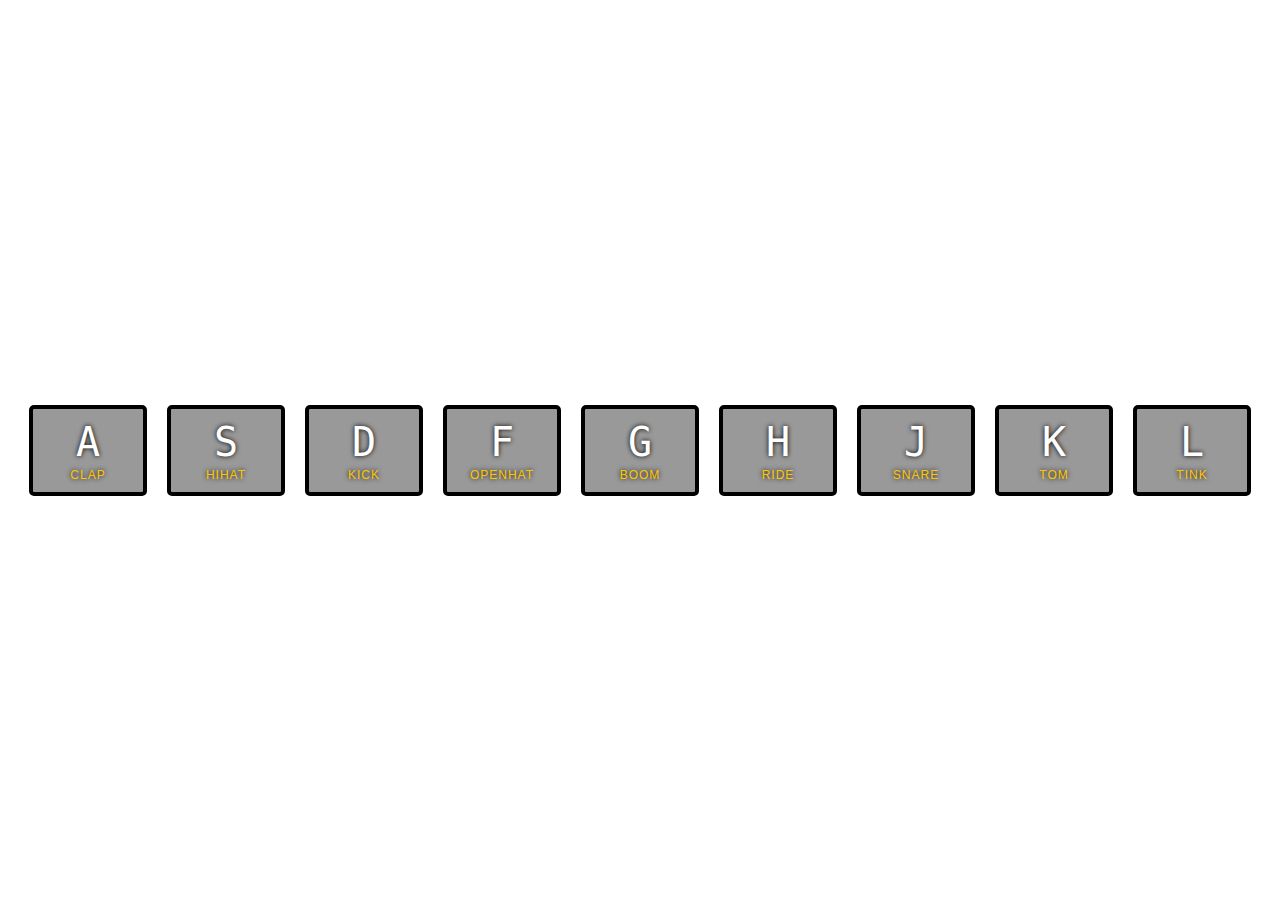
<file: 01 - JavaScript Drum Kit/index.html>
<!DOCTYPE html>
<html lang="en">
<head>
  <meta charset="utf-8">
  <title>JS Drum Kit</title>
  <link rel="stylesheet" href="style.css">
</head>
<body>
  <div class="keys">
    <div data-key="65" class="key">
      <kbd>A</kbd>
      <span class="sound">clap</span>
    </div>
    <div data-key="83" class="key">
      <kbd>S</kbd>
      <span class="sound">hihat</span>
    </div>
    <div data-key="68" class="key">
      <kbd>D</kbd>
      <span class="sound">kick</span>
    </div>
    <div data-key="70" class="key">
      <kbd>F</kbd>
      <span class="sound">openhat</span>
    </div>
    <div data-key="71" class="key">
      <kbd>G</kbd>
      <span class="sound">boom</span>
    </div>
    <div data-key="72" class="key">
      <kbd>H</kbd>
      <span class="sound">ride</span>
    </div>
    <div data-key="74" class="key">
      <kbd>J</kbd>
      <span class="sound">snare</span>
    </div>
    <div data-key="75" class="key">
      <kbd>K</kbd>
      <span class="sound">tom</span>
    </div>
    <div data-key="76" class="key">
      <kbd>L</kbd>
      <span class="sound">tink</span>
    </div>
  </div>
  <audio data-key="65" src="sounds/clap.wav"></audio>
  <audio data-key="83" src="sounds/hihat.wav"></audio>
  <audio data-key="68" src="sounds/kick.wav"></audio>
  <audio data-key="70" src="sounds/openhat.wav"></audio>
  <audio data-key="71" src="sounds/boom.wav"></audio>
  <audio data-key="72" src="sounds/ride.wav"></audio>
  <audio data-key="74" src="sounds/snare.wav"></audio>
  <audio data-key="75" src="sounds/tom.wav"></audio>
  <audio data-key="76" src="sounds/tink.wav"></audio>

  <script src="drumKit.js"></script>
</body>
</html>
</file>
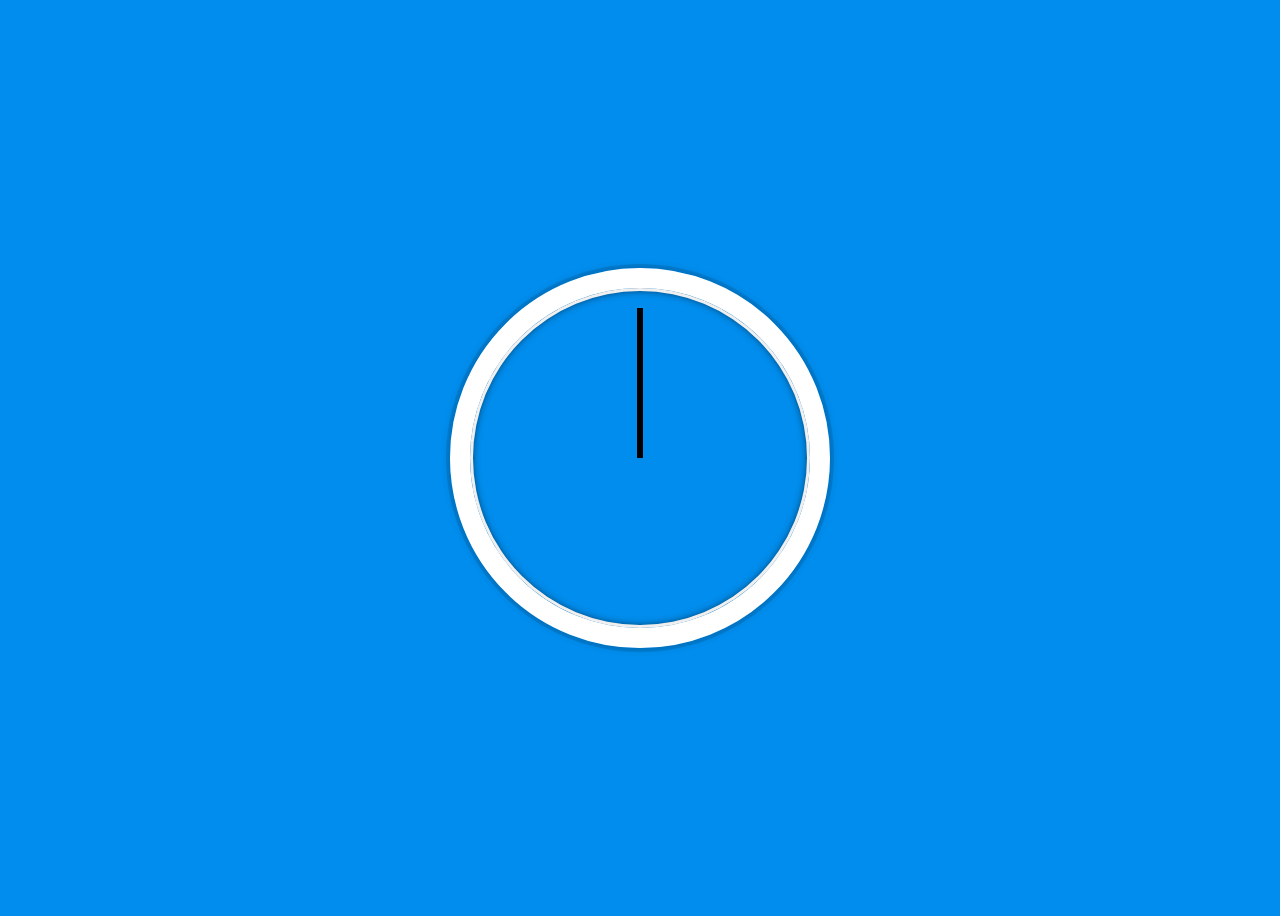
<file: 02 - JS + CSS Clock/index.html>
<!DOCTYPE html>
<html lang="en">
  <head>
    <meta charset="utf-8">
    <link rel="stylesheet" href="style.css">
    <title>Document</title>
  </head>
  <body>
    <div class="clock">
      <div class="clock-face">
        <div class="hand hour-hand"></div>
        <div class="hand min-hand"></div>
        <div class="hand second-hand"></div>
      </div>
    </div>
    <script src="clock.js"></script>
  </body>
</html>
</file>
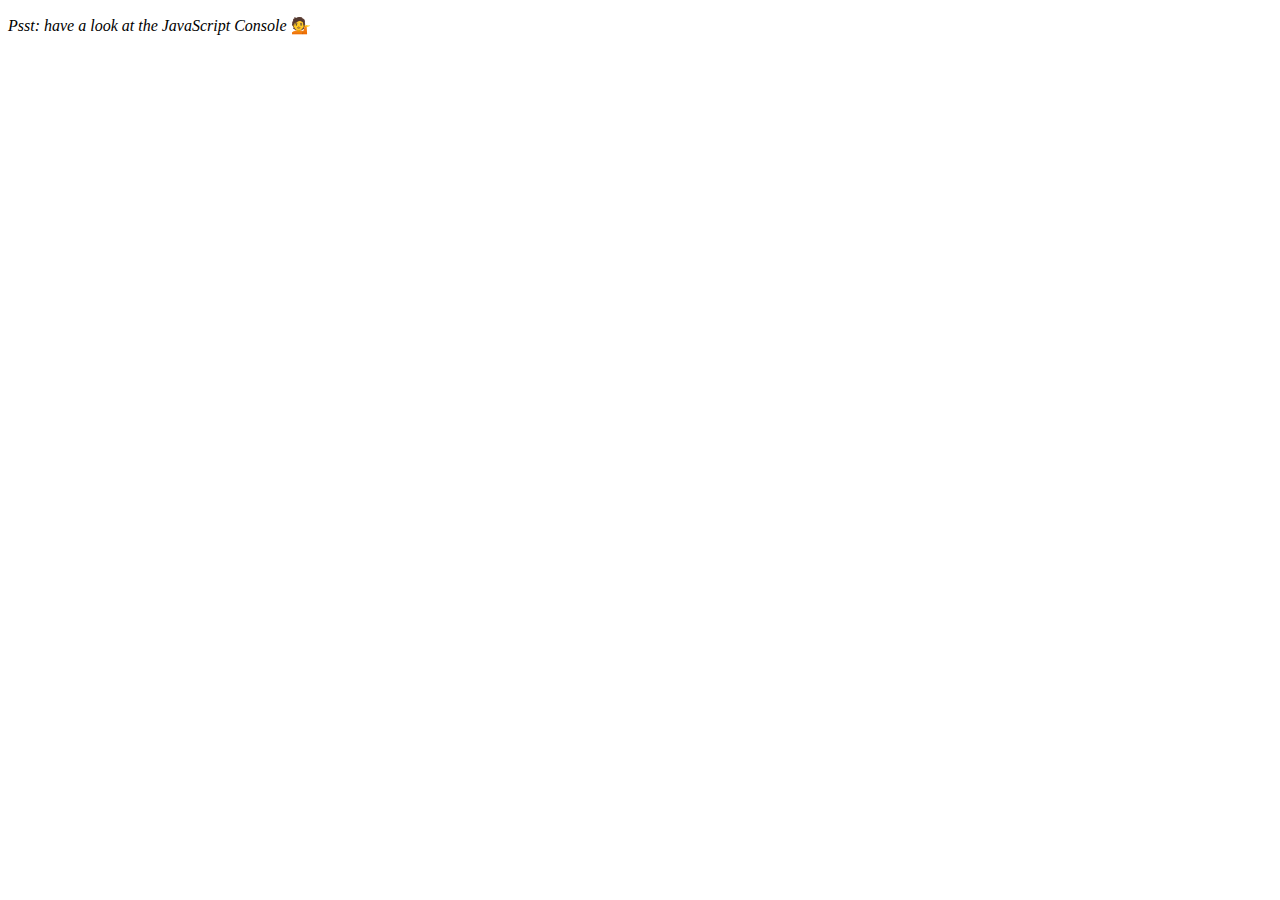
<file: 04 - Array Cardio Day 1/index.html>
<!DOCTYPE html>
<html lang="en">
  <head>
    <meta charset="UTF-8">
    <title>Array Cardio 💪</title>
  </head>
  <body>
    <p><em>Psst: have a look at the JavaScript Console</em> 💁</p>
    <script src="arrayCardio1.js"></script>
  </body>
</html>
</file>
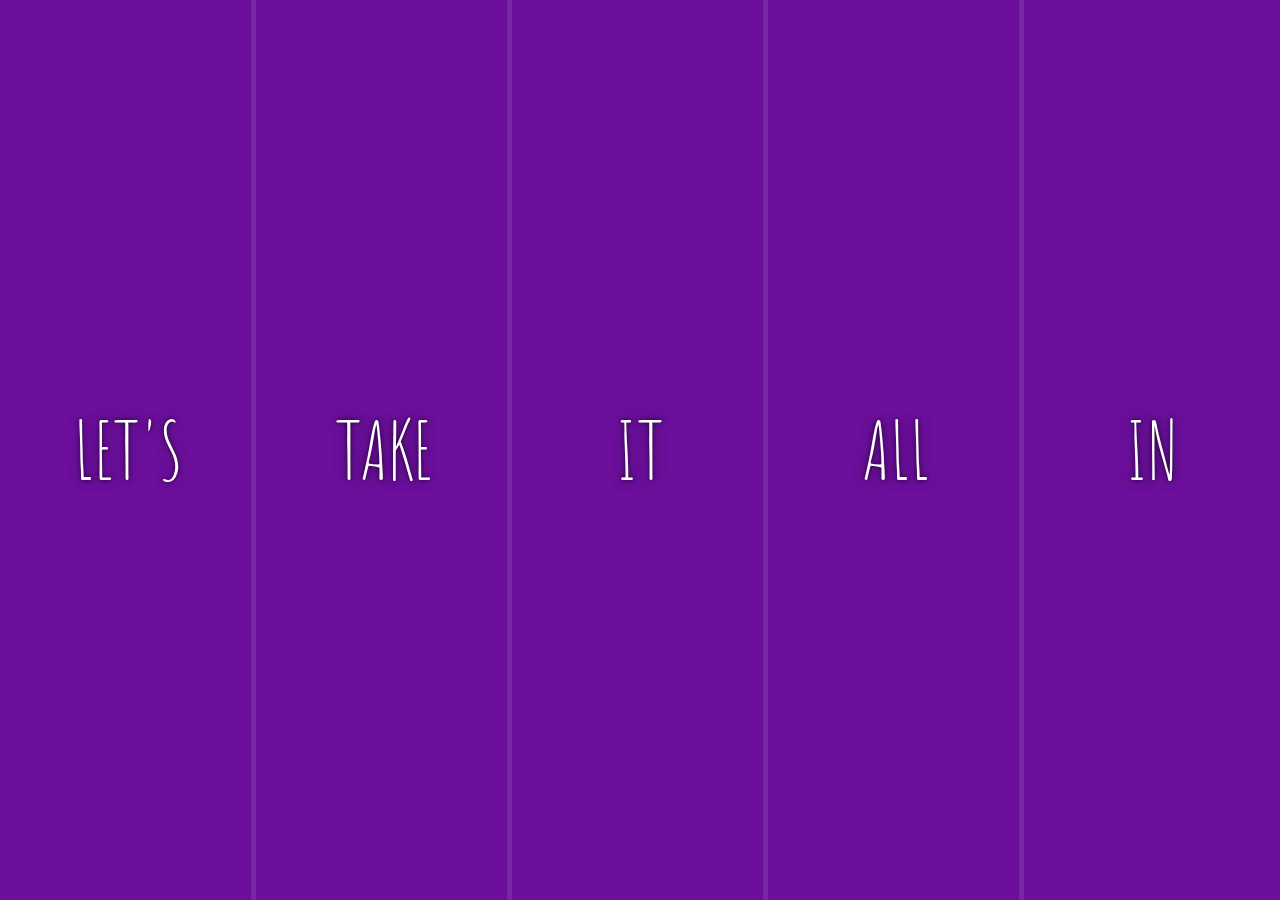
<file: 05 - Flex Panel Gallery/index.html>
<!DOCTYPE html>
<html lang="en">
  <head>
    <meta charset="utf-8">
    <title>Flex Panels 💪</title>
    <link href='https://fonts.googleapis.com/css?family=Amatic+SC' rel='stylesheet' type='text/css'>
    <link href='style.css' rel='stylesheet'>
  </head>
  <body>
    <div class="panels">
      <div class="panel panel1">
        <p>Hey</p>
        <p>Let's</p>
        <p>Dance</p>
      </div>
      <div class="panel panel2">
        <p>Give</p>
        <p>Take</p>
        <p>Receive</p>
      </div>
      <div class="panel panel3">
        <p>Experience</p>
        <p>It</p>
        <p>Today</p>
      </div>
      <div class="panel panel4">
        <p>Give</p>
        <p>All</p>
        <p>You can</p>
      </div>
      <div class="panel panel5">
        <p>Life</p>
        <p>In</p>
        <p>Motion</p>
      </div>
    </div>

    <script src="flexPanel.js"></script>
  </body>
</html>
</file>
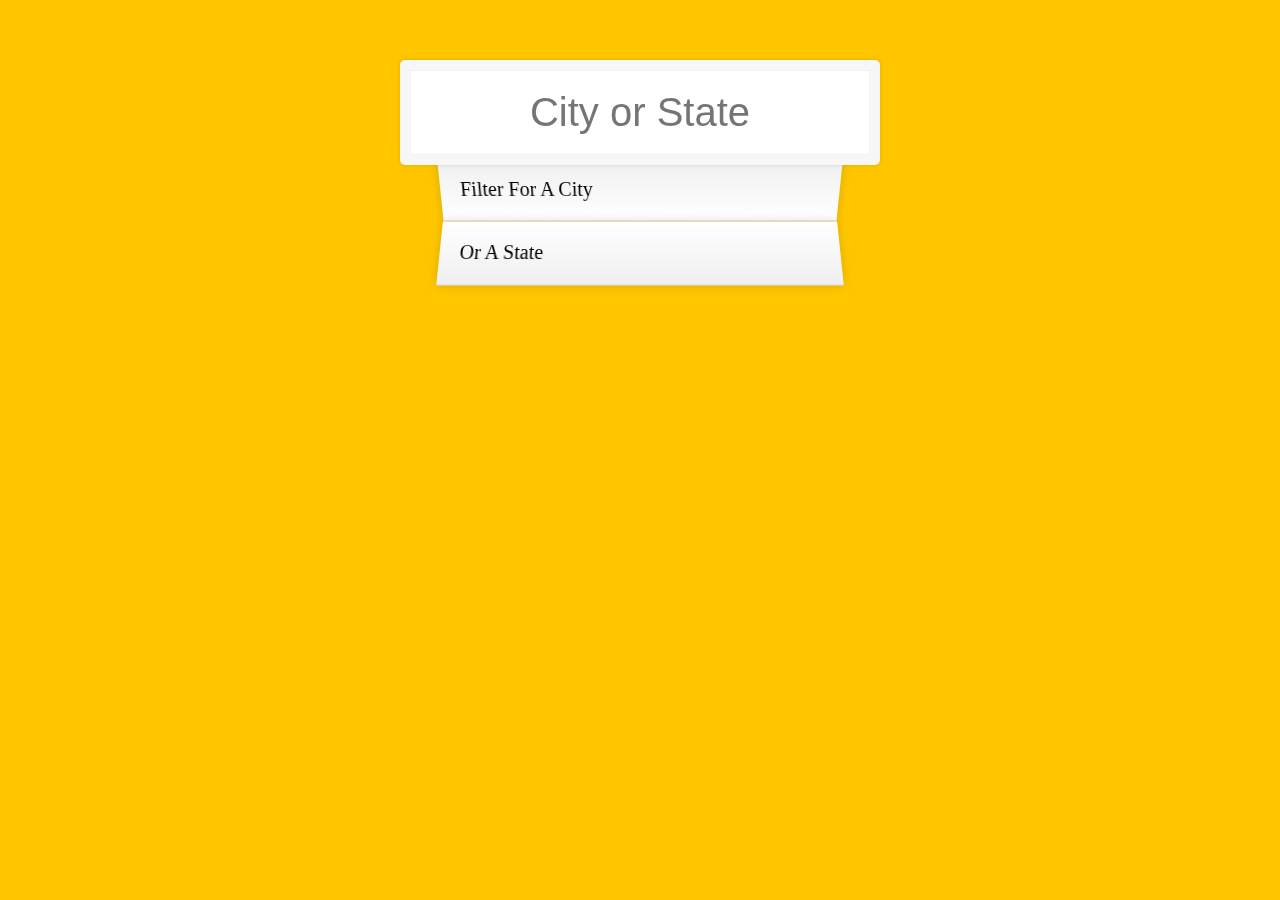
<file: 06 - Type Ahead/index.html>
<!DOCTYPE html>
<html lang="en">
  <head>
    <meta charset="utf-8">
    <link rel="stylesheet" href="style.css">
    <title>Type Ahead 👀</title>
  </head>
  <body>
    <form class="search-form">
      <input type="text" class="search" placeholder="City or State">
      <ul class="suggestions">
        <li>Filter for a city</li>
        <li>or a state</li>
      </ul>
    </form>
  <script src="findCities.js"></script>
  </body>
</html>
</file>
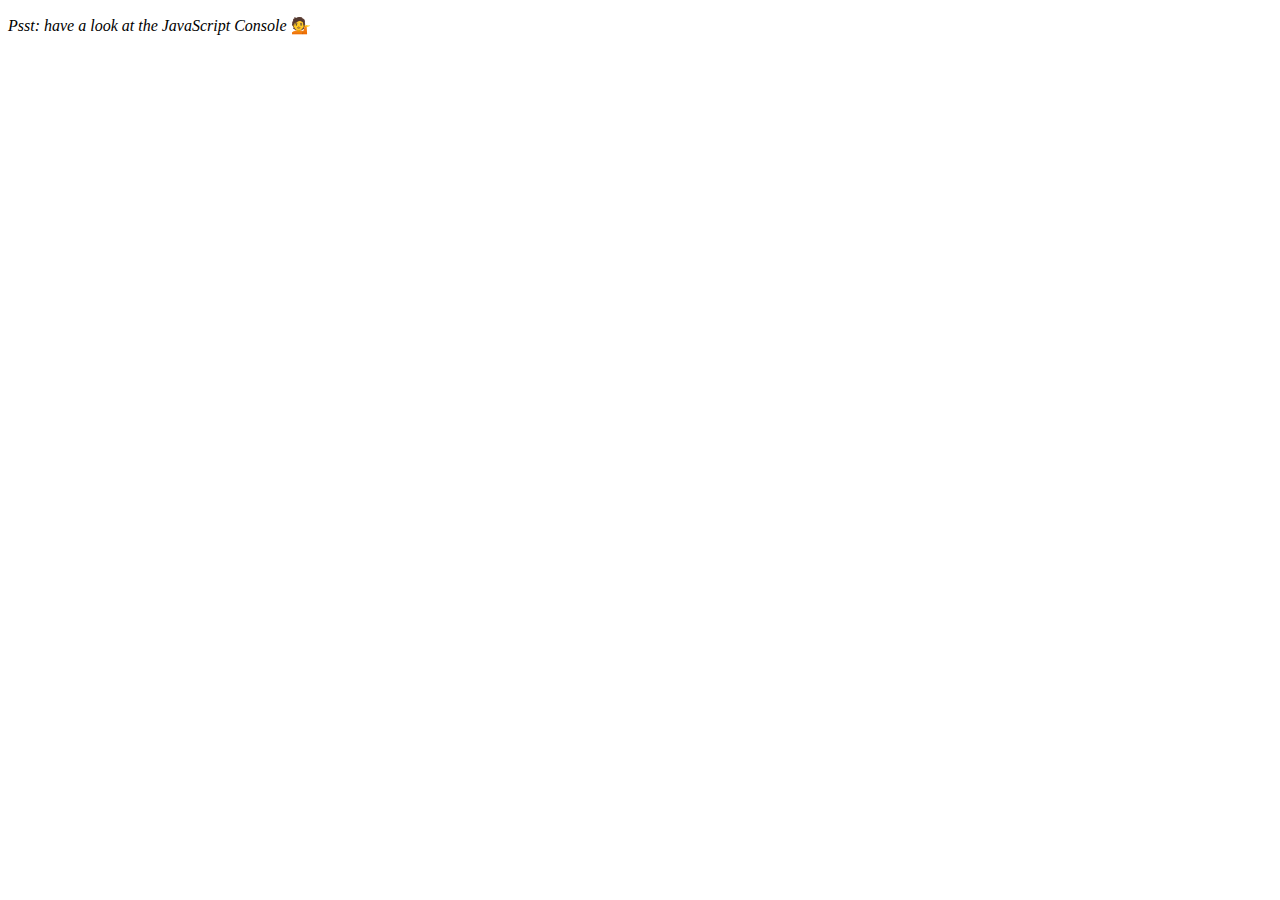
<file: 07 - Array Cardio Day 2/index.html>
<!DOCTYPE html>
<html lang="en">
<head>
  <meta charset="utf-8">
  <title>Array Cardio 💪💪</title>
</head>
<body>
  <p><em>Psst: have a look at the JavaScript Console</em> 💁</p>

  <script src="arrayCardio2.js"></script
</body>
</file>
<file: 01 - JavaScript Drum Kit/style.css>
html {
  font-size: 10px;
  background: url(http://i.imgur.com/b9r5sEL.jpg);
  background-size: cover;
}

body, html {
  margin: 0;
  padding: 0;
  font-family: sans-serif;
}

.keys {
  display: flex;
  flex:1;
  min-height: 100vh;
  align-items: center;
  justify-content: center;
}

.key {
  border: 4px solid black;
  border-radius: 5px;
  margin: 1rem;
  font-size: 1.5rem;
  padding: 1rem .5rem;
  transition:all .07s;
  width: 100px;
  text-align: center;
  color: white;
  background: rgba(0, 0, 0, 0.4);
  text-shadow: 0 0 5px black;
}

.playing {
  transform: scale(1.1);
  border-color: #ffc600;
  box-shadow: 0 0 10px #ffc600;
}

kbd {
  display: block;
  font-size: 40px;
}

.sound {
  font-size: 1.2rem;
  text-transform: uppercase;
  letter-spacing: 1px;
  color: #ffc600;
}
</file>
<file: 02 - JS + CSS Clock/style.css>
html {
  background: #018DED url(http://unsplash.it/1500/1000?image=881&blur=50);
  background-size: cover;
  font-family: 'helvetica neue';
  text-align: center;
  font-size: 10px;
}

body {
  font-size: 2rem;
  display: flex;
  flex: 1;
  min-height: 100vh;
  align-items: center;
}

.clock {
  width: 30rem;
  height: 30rem;
  border: 20px solid white;
  border-radius: 50%;
  margin: 50px auto;
  position: relative;
  padding: 2rem;
  box-shadow:
    0 0 0 4px rgba(0,0,0,0.1),
    inset 0 0 0 3px #EFEFEF,
    inset 0 0 10px black,
    0 0 10px rgba(0,0,0,0.2);
}

.clock-face {
  position: relative;
  width: 100%;
  height: 100%;
  transform: translateY(-3px); /* account for the height of the clock hands */
}

.hand {
  width: 50%;
  height: 6px;
  background: black;
  position: absolute;
  top: 50%;
  transform-origin: 100%;
  transform: rotate(90deg);
  transition: all 0.05s;
  transition-timing-function: cubic-bezier(0.1, 2.7, 0.58, 1);
}
</file>
<file: 05 - Flex Panel Gallery/style.css>
html {
  box-sizing: border-box;
  background: #ffc600;
  font-family: 'helvetica neue';
  font-size: 20px;
  font-weight: 200;
}

body {
  margin: 0;
}

*, *:before, *:after {
  box-sizing: inherit;
}

.panels {
  min-height: 100vh;
  overflow: hidden;
  display: flex;
}

.panel {
  background: #6b0f9c;
  box-shadow: 0 0 0 5px rgba(255, 255, 255, 0.1);
  color: white;
  text-align: center;
  align-items: center;
  /* Safari transitionend event.propertyName === flex */
  /* Chrome + FF transitionend event.propertyName === flex-grow */
  transition:
    font-size 0.7s cubic-bezier(0.61,-0.19, 0.7,-0.11),
    flex 0.7s cubic-bezier(0.61,-0.19, 0.7,-0.11),
    background 0.2s;
  font-size: 20px;
  background-size: cover;
  background-position: center;
  flex: 1;
  justify-content: center;
  align-items: center;
  display: flex;
  flex-direction: column;
}

.panel1 { background-image:url(https://source.unsplash.com/gYl-UtwNg_I/1500x1500); }
.panel2 { background-image:url(https://source.unsplash.com/1CD3fd8kHnE/1500x1500); }
.panel3 { background-image:url(https://images.unsplash.com/photo-1465188162913-8fb5709d6d57?ixlib=rb-0.3.5&q=80&fm=jpg&crop=faces&cs=tinysrgb&w=1500&h=1500&fit=crop&s=967e8a713a4e395260793fc8c802901d); }
.panel4 { background-image:url(https://source.unsplash.com/ITjiVXcwVng/1500x1500); }
.panel5 { background-image:url(https://source.unsplash.com/3MNzGlQM7qs/1500x1500); }

/* Flex children */
.panel > * {
  margin: 0;
  width: 100%;
  transition: transform 0.5s;
  flex: 1 0 auto;
  display: flex;
  justify-content: center;
  align-items: center;
}

.panel > *:first-child { transform: translateY(-100%);}
.panel.open-active > *:first-child { transform: translateY(0);}
.panel > *:last-child { transform: translateY(100%);}
.panel.open-active > *:last-child { transform: translateY(0);}

.panel p {
  text-transform: uppercase;
  font-family: 'Amatic SC', cursive;
  text-shadow:0 0 4px rgba(0, 0, 0, 0.72), 0 0 14px rgba(0, 0, 0, 0.45);
  font-size: 2em;
}

.panel p:nth-child(2) {
  font-size: 4em;
}

.panel.open {
  flex: 5;
  font-size: 40px;
}

.cta {
  color: white;
  text-decoration: none;
}
</file>
<file: 06 - Type Ahead/style.css>
html {
  box-sizing: border-box;
  background: #ffc600;
  font-family: 'helvetica neue';
  font-size: 20px;
  font-weight: 200;
}

*, *:before, *:after {
  box-sizing: inherit;
}

input {
  width: 100%;
  padding: 20px;
}

.search-form {
  max-width: 400px;
  margin: 50px auto;
}

input.search {
  margin: 0;
  text-align: center;
  outline: 0;
  border: 10px solid #f7f7f7;
  width: 120%;
  left: -10%;
  position: relative;
  top: 10px;
  z-index: 2;
  border-radius: 5px;
  font-size: 40px;
  box-shadow: 0 0 5px rgba(0, 0, 0, 0.12), inset 0 0 2px rgba(0, 0, 0, 0.19);
}

.suggestions {
  margin: 0;
  padding: 0;
  position: relative;
  /*perspective:20px;*/
}

.suggestions li {
  background: white;
  list-style: none;
  border-bottom: 1px solid #d8d8d8;
  box-shadow: 0 0 10px rgba(0, 0, 0, 0.14);
  margin: 0;
  padding: 20px;
  transition: background 0.2s;
  display: flex;
  justify-content: space-between;
  text-transform: capitalize;
}

.suggestions li:nth-child(even) {
  transform: perspective(100px) rotateX(3deg) translateY(2px) scale(1.001);
  background: linear-gradient(to bottom,  #ffffff 0%,#EFEFEF 100%);
}

.suggestions li:nth-child(odd) {
  transform: perspective(100px) rotateX(-3deg) translateY(3px);
  background: linear-gradient(to top,  #ffffff 0%,#EFEFEF 100%);
}

span.population {
  font-size: 15px;
}

.details {
  text-align: center;
  font-size: 15px;
}

.hl {
  background: #ffc600;
}

.love {
  text-align: center;
}

a {
  color: black;
  background: rgba(0, 0, 0, 0.1);
  text-decoration: none;
}
</file>
